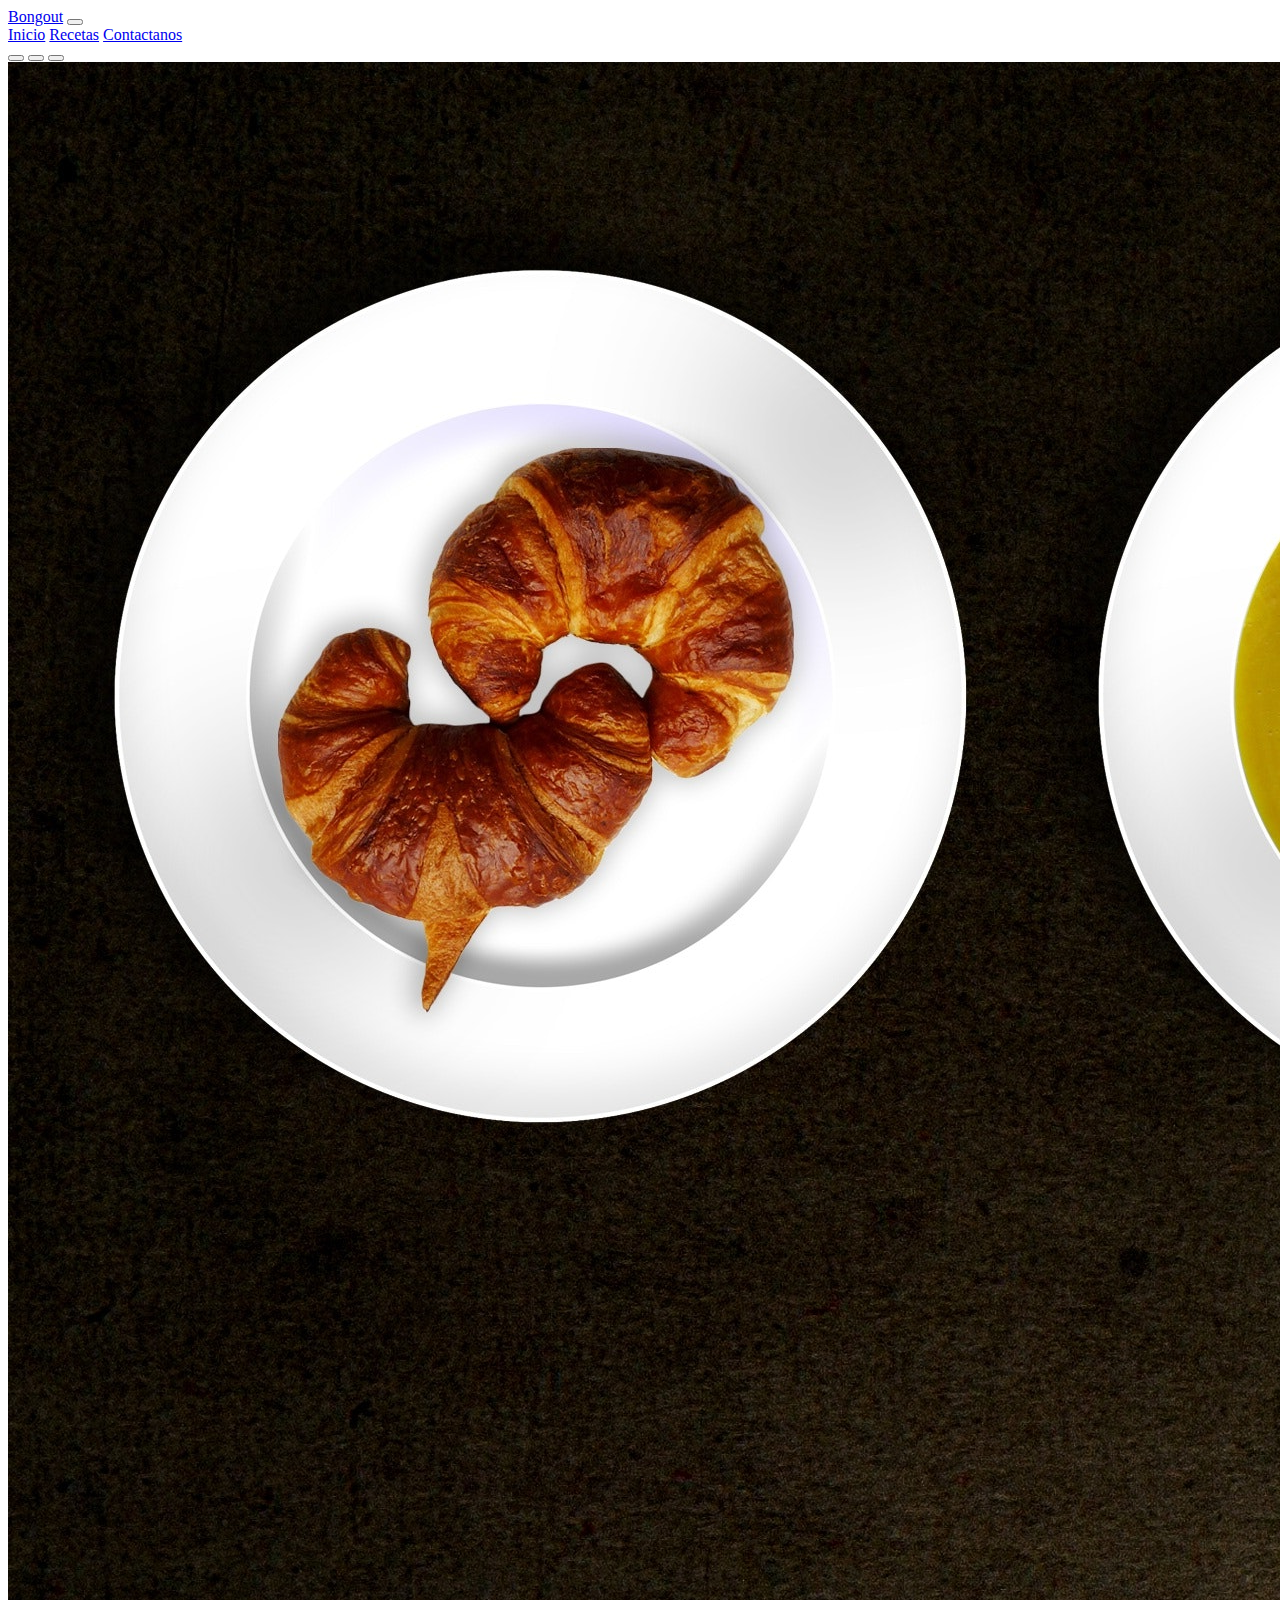
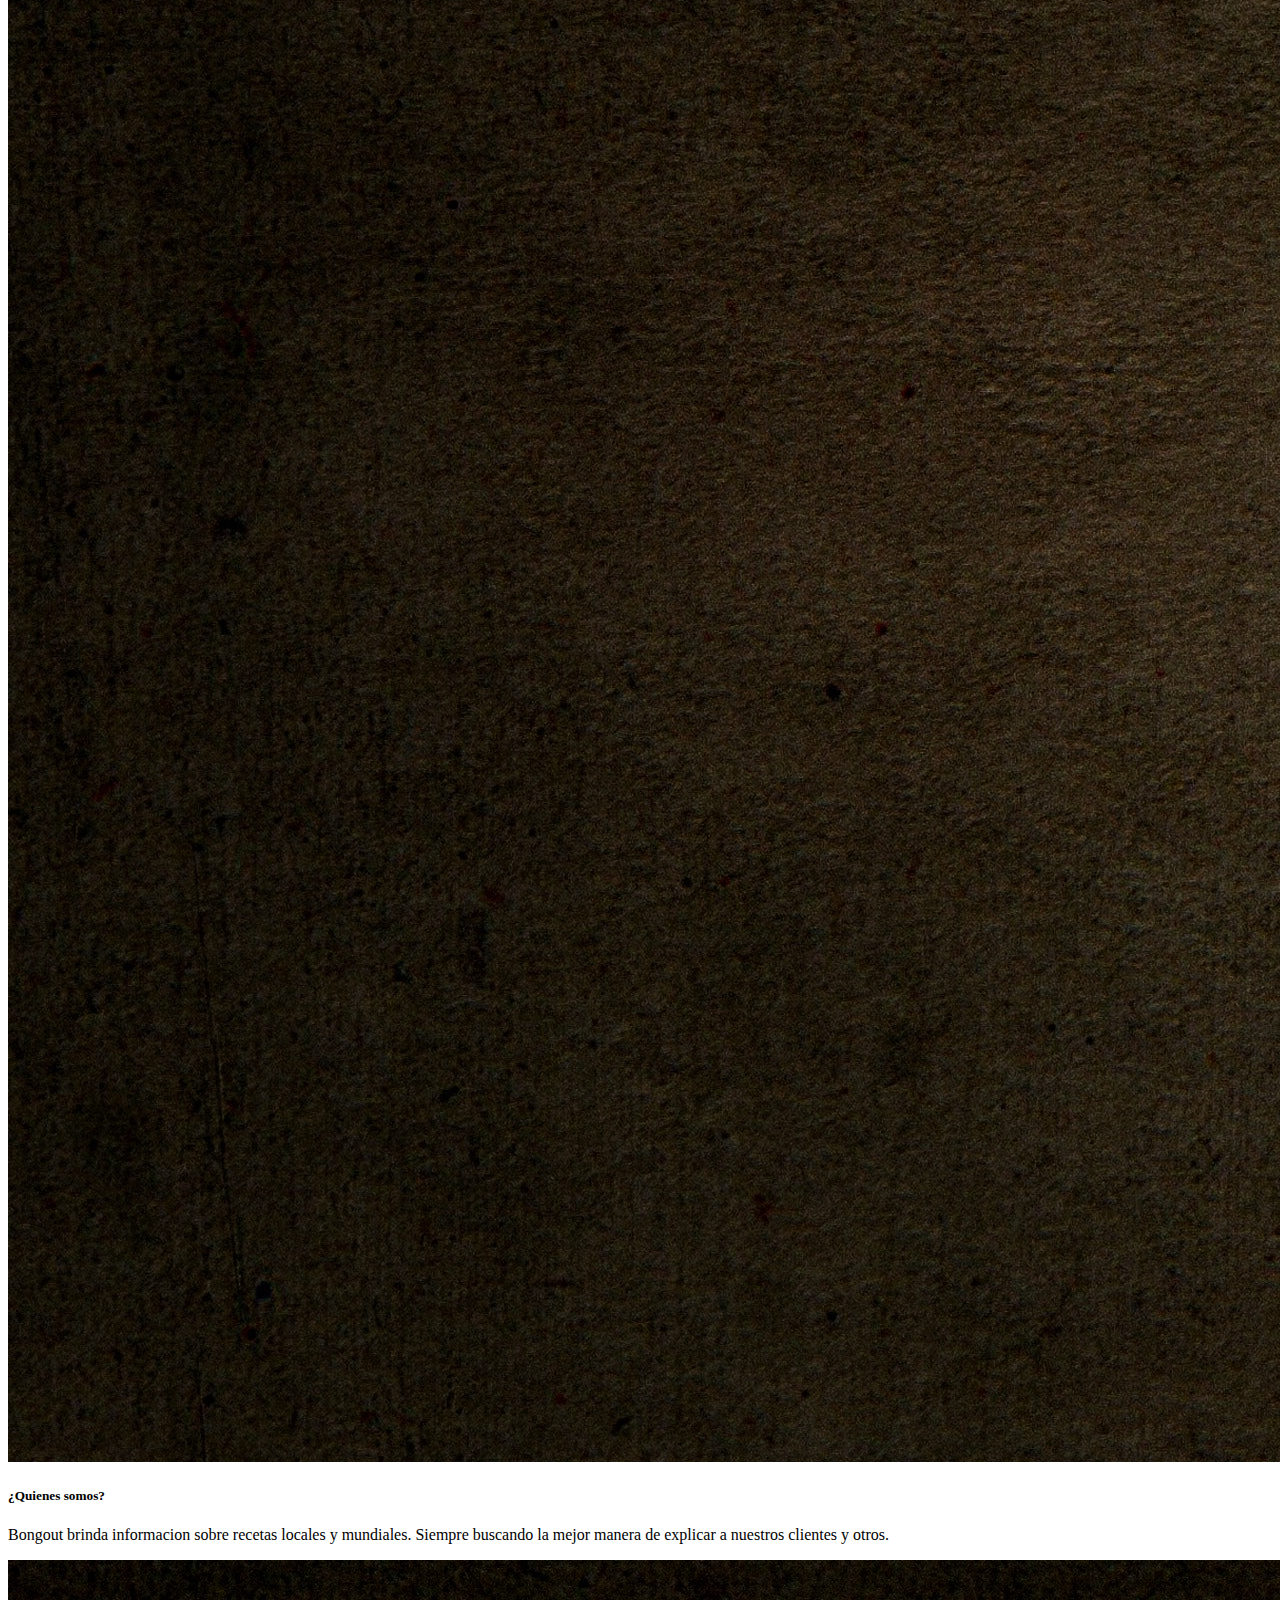
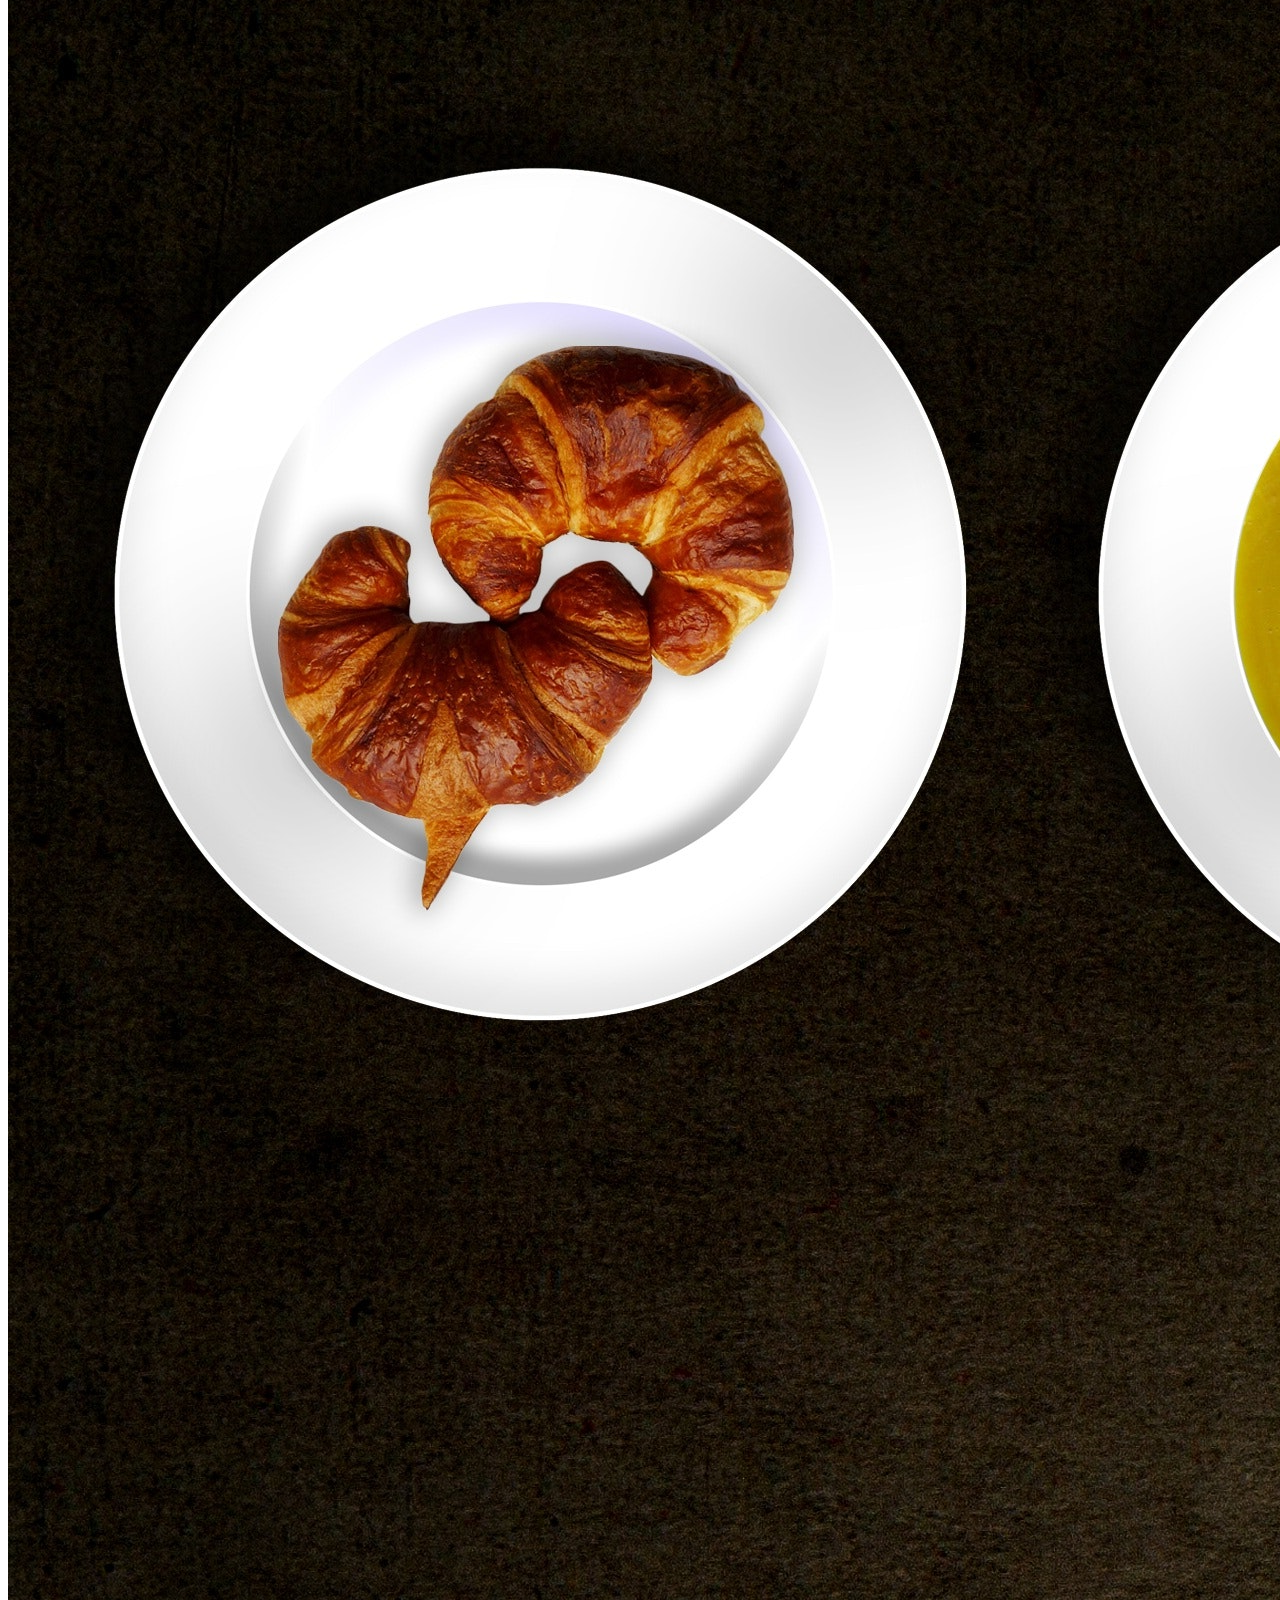
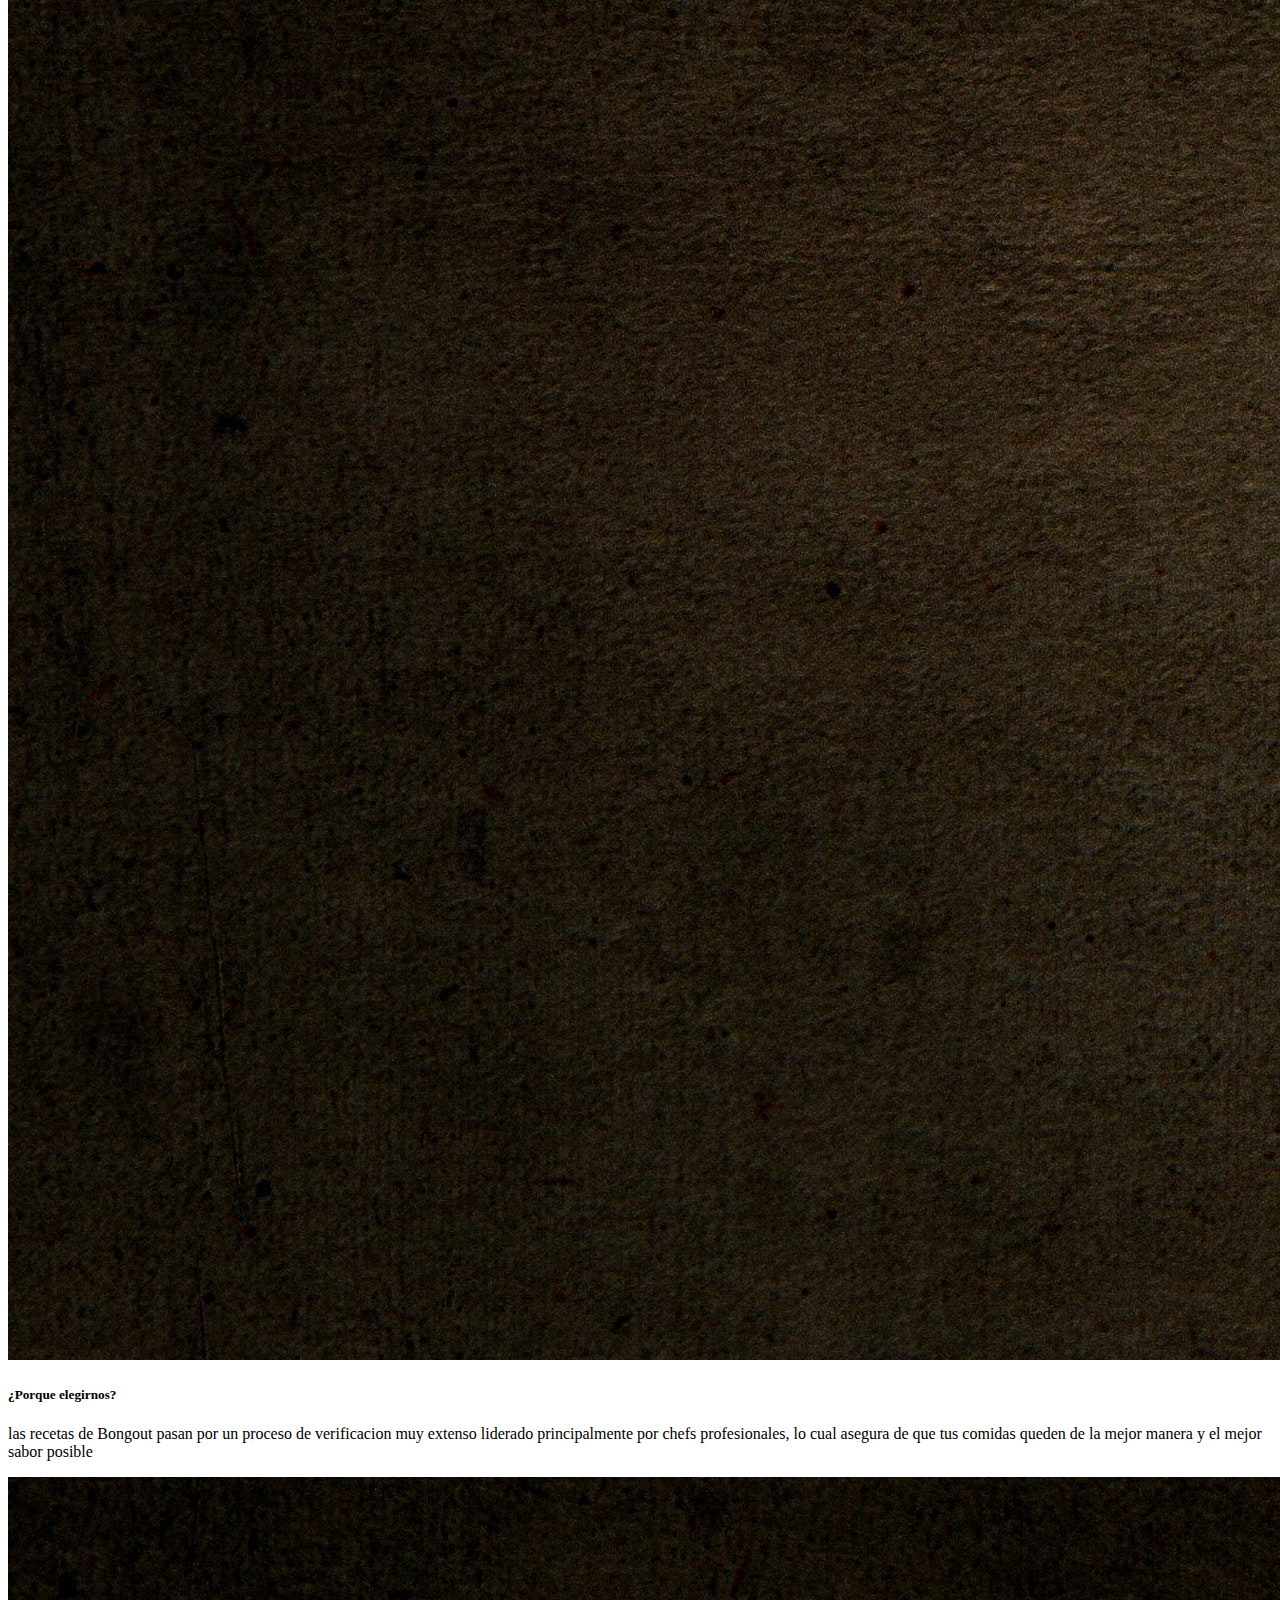
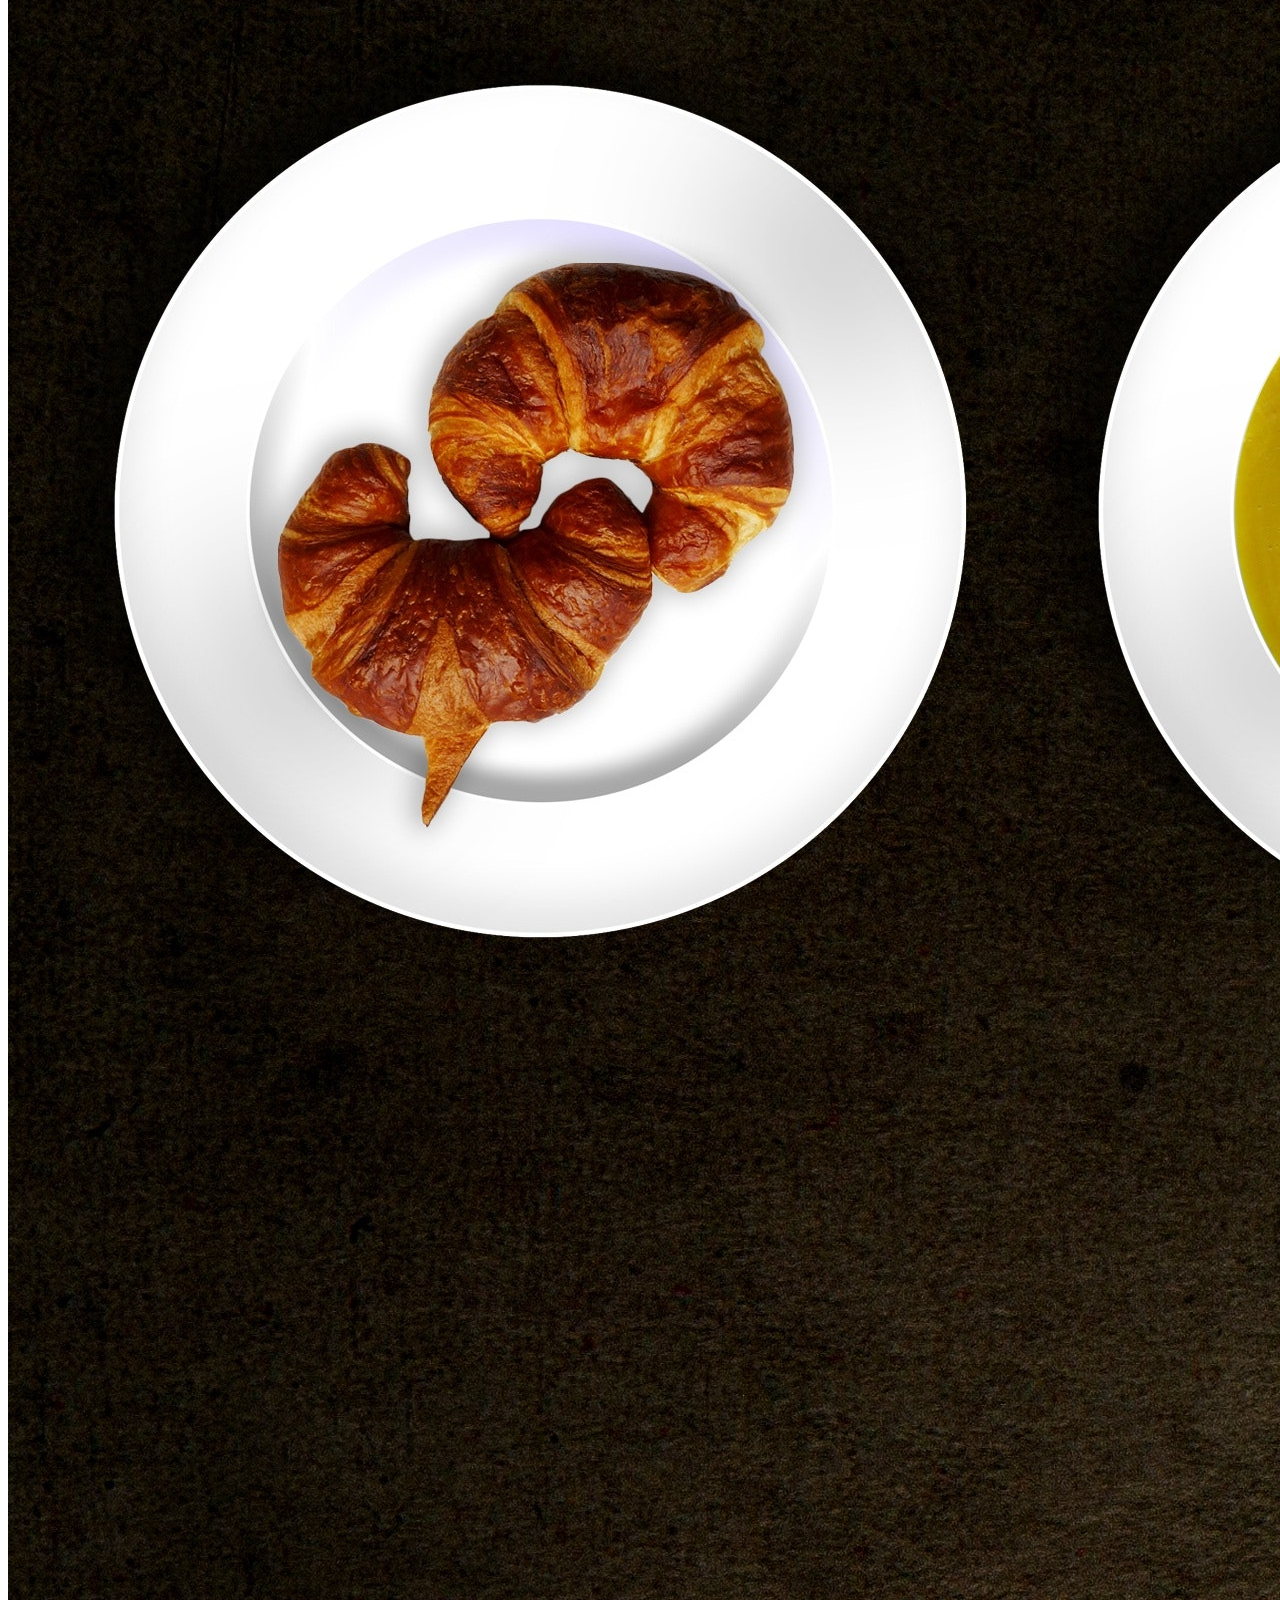
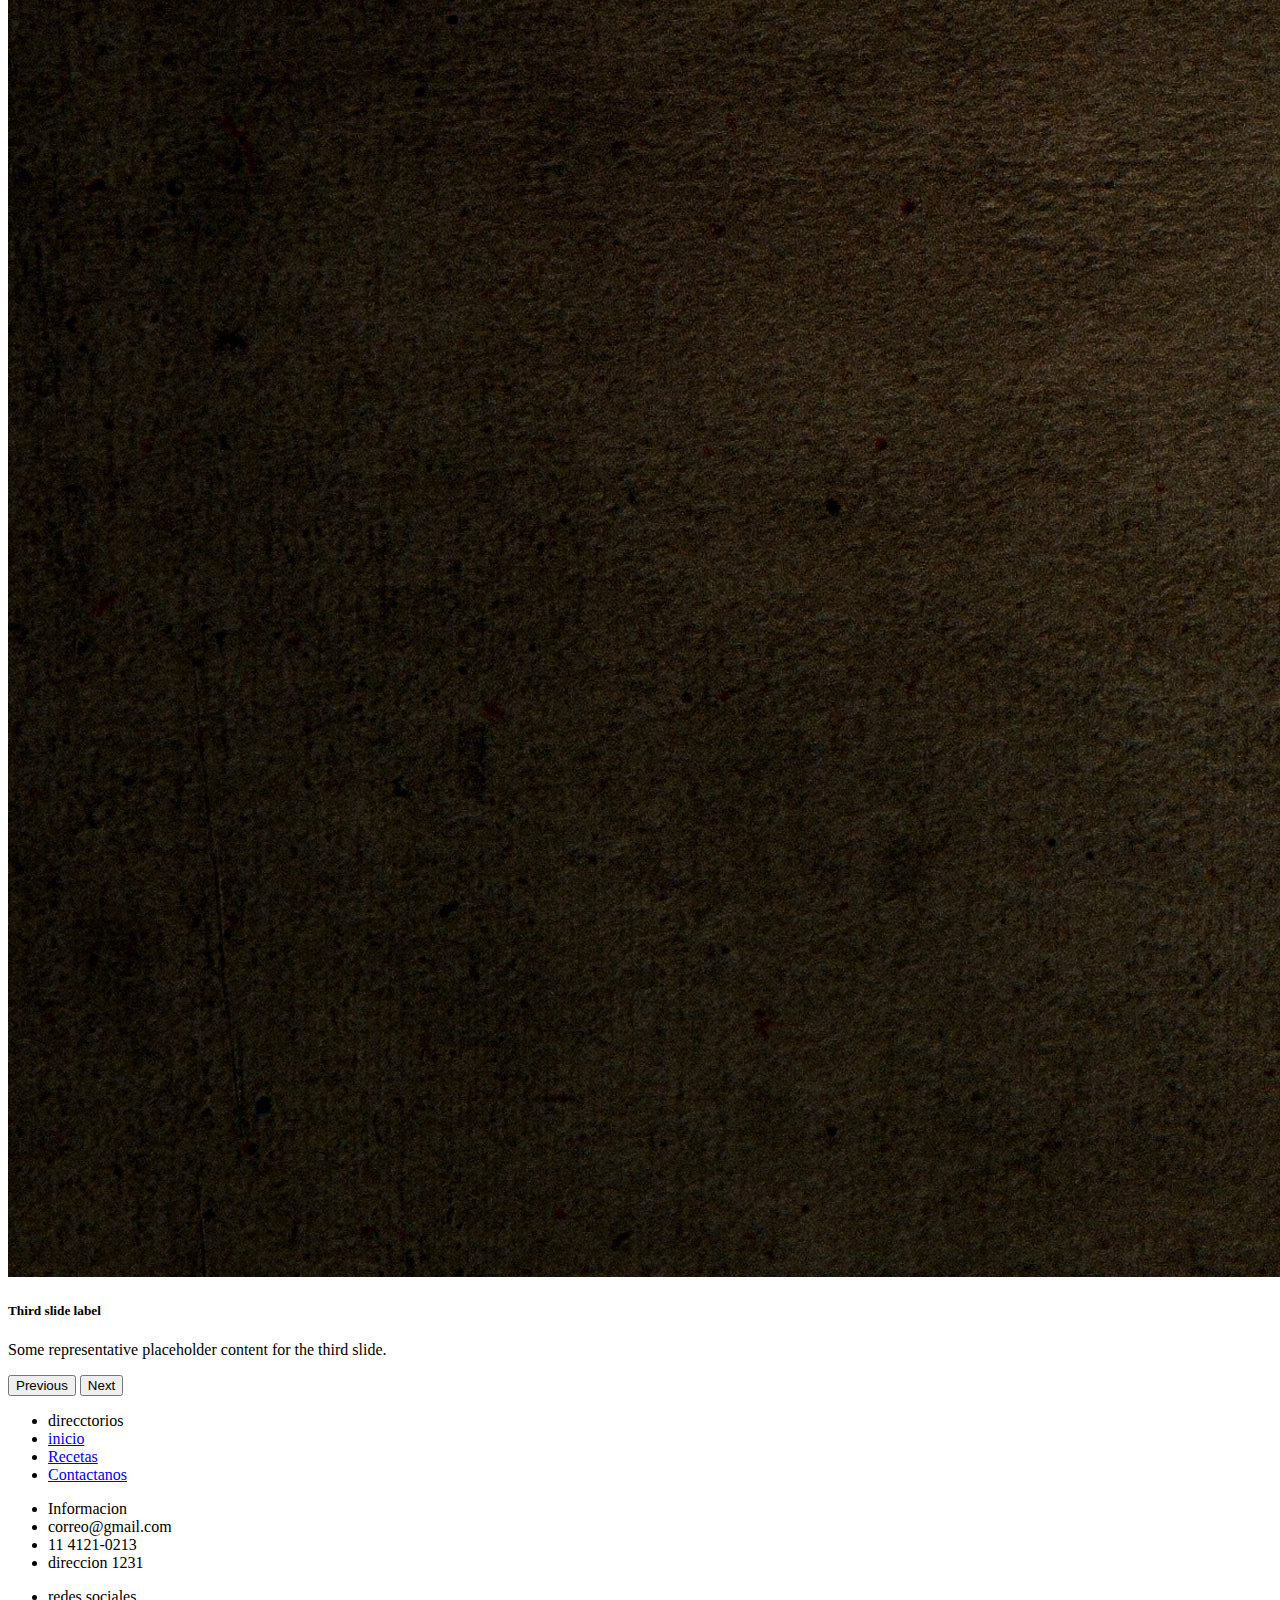
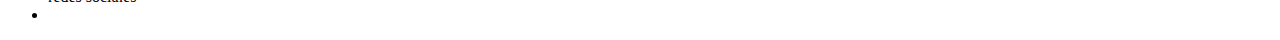
<file: index.html>
<!DOCTYPE html>
<html lang="en">

<head>
  <meta charset="UTF-8">
  <meta http-equiv="X-UA-Compatible" content="IE=edge">
  <meta name="viewport" content="width=device-width, initial-scale=1.0">
  <link rel="stylesheet" href="https://cdnjs.cloudflare.com/ajax/libs/font-awesome/6.1.1/css/all.min.css"
    integrity="sha512-KfkfwYDsLkIlwQp6LFnl8zNdLGxu9YAA1QvwINks4PhcElQSvqcyVLLD9aMhXd13uQjoXtEKNosOWaZqXgel0g=="
    crossorigin="anonymous" referrerpolicy="no-referrer" />
  <meta name="description"
    content="Deliciosas recetas de comida. Las recetas de la comida y cocina sencillas y faciles de preparar.">
  <meta name="keywords"
    content="recetas, faciles, sencillas, dulces, saladas, preparacion, cocina, menu, tipicas, gastronomia, especiales, deliciosas, comida, chefs, profesionales, postres, desayunos">
  <title>Bongout</title>
  <link href="https://cdn.jsdelivr.net/npm/bootstrap@5.2.0/dist/css/bootstrap.min.css" rel="stylesheet"
    integrity="sha384-gH2yIJqKdNHPEq0n4Mqa/HGKIhSkIHeL5AyhkYV8i59U5AR6csBvApHHNl/vI1Bx" crossorigin="anonymous">
</head>
<body>
  <header>
    <nav>
      <nav class="navbar navbar-expand-lg bg-light">
        <div class="container-fluid">
          <i class="fa-solid fa-bowl-food fa-lg"></i>
          <a class="navbar-brand" href="index.html">Bongout</a>
          <button class="navbar-toggler" type="button" data-bs-toggle="collapse" data-bs-target="#navbarNavAltMarkup"
            aria-controls="navbarNavAltMarkup" aria-expanded="false" aria-label="Toggle navigation">
            <span class="navbar-toggler-icon"></span>
          </button>
          <div class="collapse navbar-collapse" id="navbarNavAltMarkup">
            <div class="navbar-nav">
              <a class="nav-link active" aria-current="page" href="index.html">Inicio</a>
              <a class="nav-link" href="html/recetas.html">Recetas</a>
              <a class="nav-link" href="html/contactanos.html">Contactanos</a>
            </div>
          </div>
        </div>
      </nav>
    </nav>
  </header>
  <main class="container ">
    <div id="carouselExampleDark" class="carousel carousel-dark slide" data-bs-ride="carousel">
      <div class="carousel-indicators">
        <button type="button" data-bs-target="#carouselExampleDark" data-bs-slide-to="0" class="active" aria-current="true" aria-label="Slide 1"></button>
        <button type="button" data-bs-target="#carouselExampleDark" data-bs-slide-to="1" aria-label="Slide 2"></button>
        <button type="button" data-bs-target="#carouselExampleDark" data-bs-slide-to="2" aria-label="Slide 3"></button>
      </div>
      <div class="carousel-inner">
        <div class="carousel-item active" data-bs-interval="10000">
          <img src="img/fondo1.jpg" class="d-block w-100" alt="...">
          <div class="carousel-caption d-none d-md-block text-white">
            <h5>¿Quienes somos?</h5>
            <p>Bongout brinda informacion sobre recetas locales y mundiales. Siempre buscando la mejor manera de explicar a nuestros clientes y otros.</p>
          </div>
        </div>
        <div class="carousel-item" data-bs-interval="2000">
          <img src="img/fondo1.jpg" class="d-block w-100" alt="...">
          <div class="carousel-caption d-none d-md-block text-white">
            <h5>¿Porque elegirnos?</h5>
            <p>las recetas de Bongout pasan por un proceso de verificacion muy extenso liderado principalmente por chefs profesionales, lo cual asegura de que tus comidas queden de la mejor manera y el mejor sabor posible</p>
          </div>
        </div>
        <div class="carousel-item">
          <img src="img/fondo1.jpg" class="d-block w-100" alt="...">
          <div class="carousel-caption d-none d-md-block text-white">
            <h5>Third slide label</h5>
            <p>Some representative placeholder content for the third slide.</p>
          </div>
        </div>
      </div>
      <button class="carousel-control-prev" type="button" data-bs-target="#carouselExampleDark" data-bs-slide="prev">
        <span class="carousel-control-prev-icon" aria-hidden="true"></span>
        <span class="visually-hidden">Previous</span>
      </button>
      <button class="carousel-control-next" type="button" data-bs-target="#carouselExampleDark" data-bs-slide="next">
        <span class="carousel-control-next-icon" aria-hidden="true"></span>
        <span class="visually-hidden">Next</span>
      </button>
    </div>
  </main>
  <footer class=" text-black">
    <div class="container">
      <nav class="row">
        <ul class="col-4 list-unstyled">
          <li class="fw-bold text-uppercase">
            direcctorios
          </li>

          <li>
            <a href="index.html" class="text-reset">inicio </a>
          </li>
          <li>
            <a href="../html/recetas.html" class="text-reset">Recetas</a>
          </li>
          <li>
            <a href="../html/contactanos.html" class="text-reset">Contactanos</a>
          </li>
        </ul>
        <ul class="col-4 list-unstyled">

          <li class="fw-bold text-uppercase">
            Informacion
          </li>
          <li>
            correo@gmail.com
          </li>

          <li>
            11 4121-0213
          </li>

          <li>
            direccion 1231
          </li>
        </ul>
        <ul class="col-4 list-unstyled">
          <li class="fw-bold text-uppercase">
            redes sociales
          </li>
          <li class="d-flex">
            <a href="" class="text-reset">
              <i class="fa-brands fa-facebook"></i>
            </a>
            <a href="" class="text-reset">
              <i class="fa-brands fa-instagram"></i>
            </a>
            <a href="" class="text-reset">
              <i class="fa-brands fa-twitter"></i>
            </a>
          </li>
        </ul>
    </div>
    </nav>
  </footer>
  <script src="https://cdn.jsdelivr.net/npm/bootstrap@5.2.0/dist/js/bootstrap.bundle.min.js"
    integrity="sha384-A3rJD856KowSb7dwlZdYEkO39Gagi7vIsF0jrRAoQmDKKtQBHUuLZ9AsSv4jD4Xa"
    crossorigin="anonymous"></script>
</body>

</html>
</file>
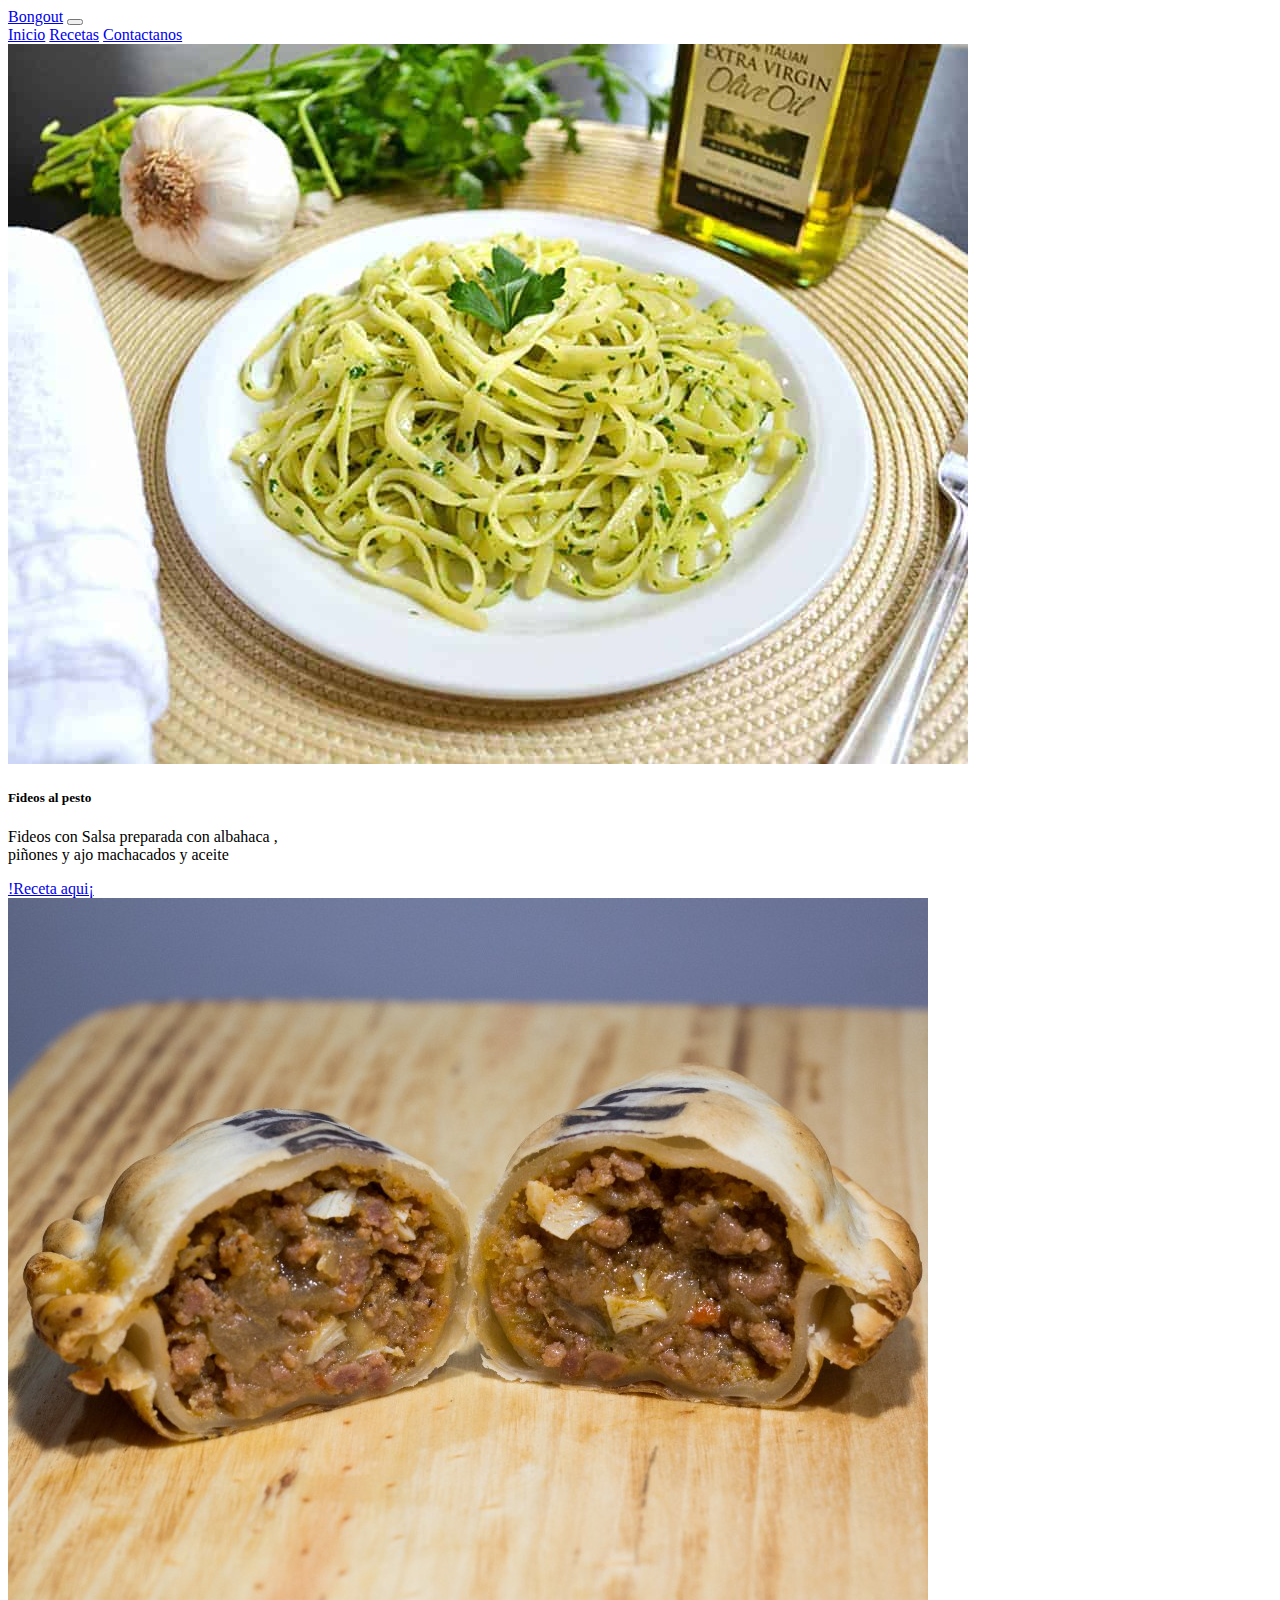
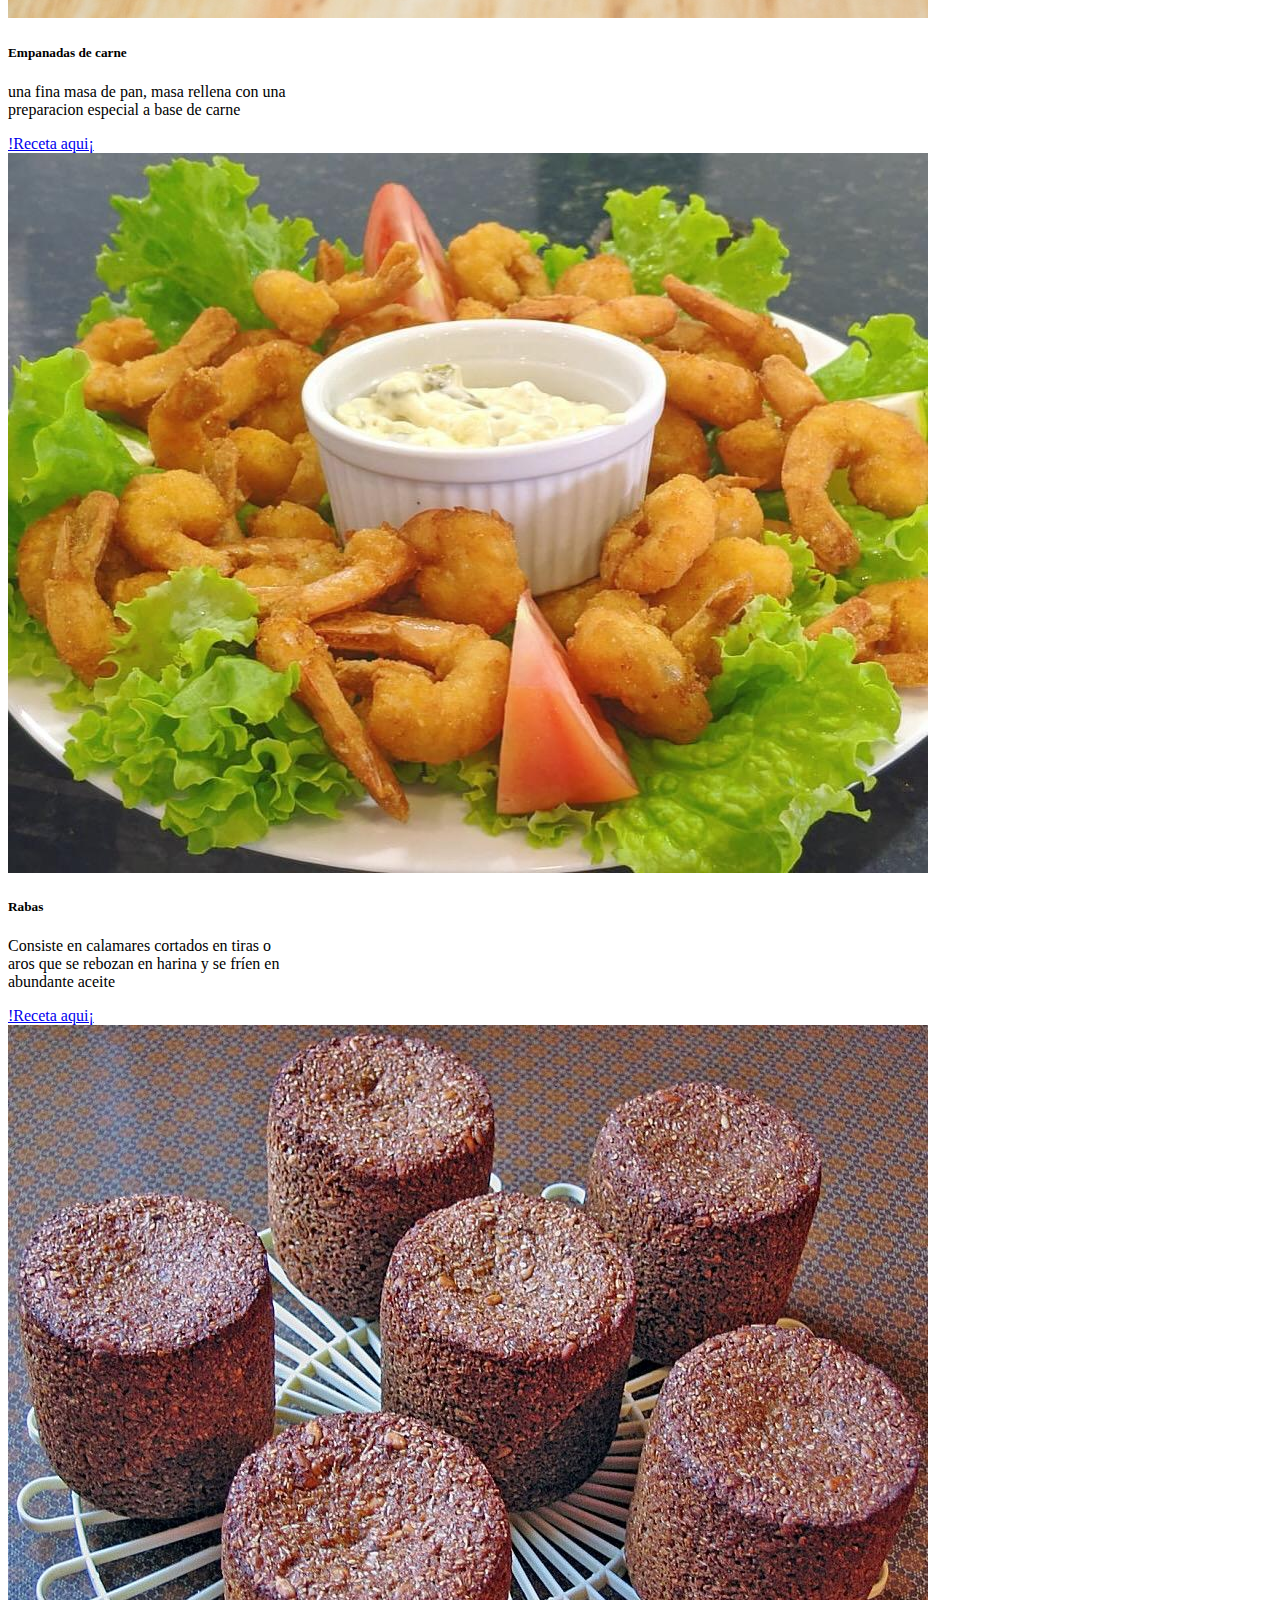
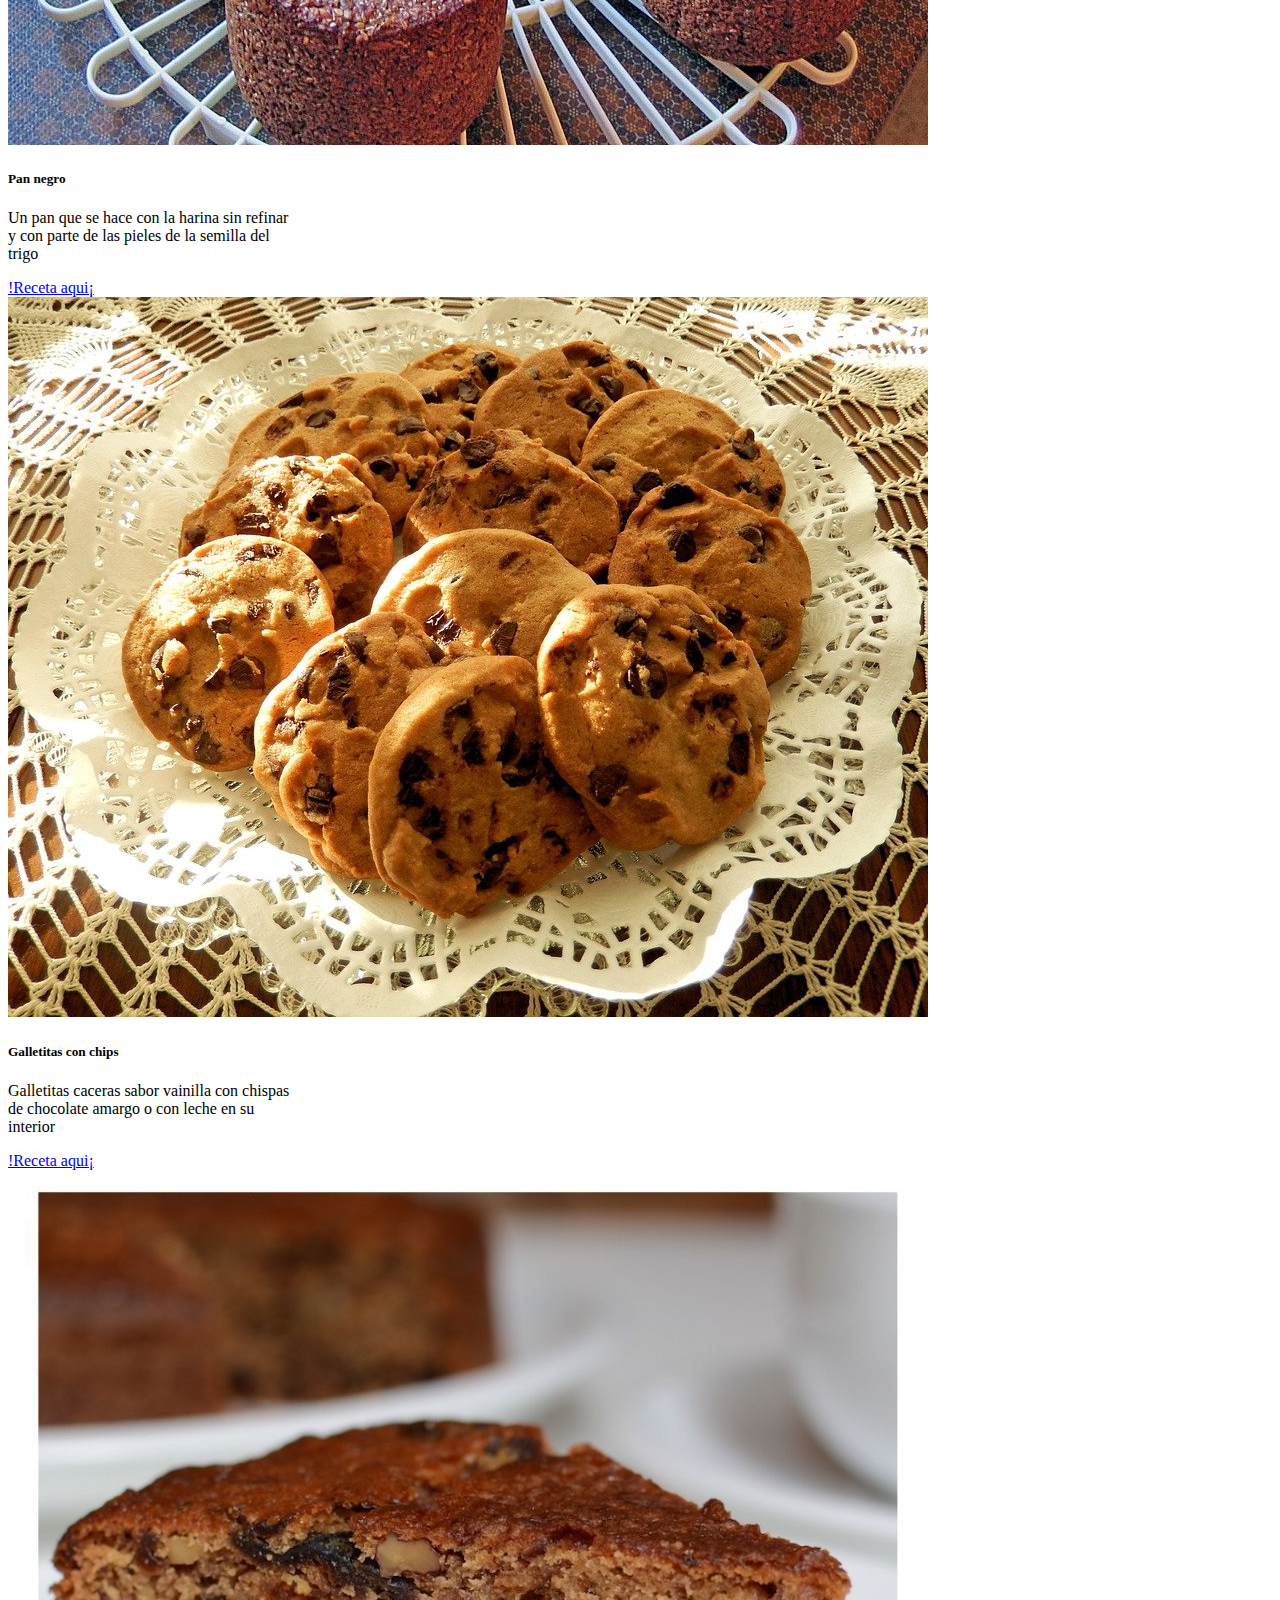
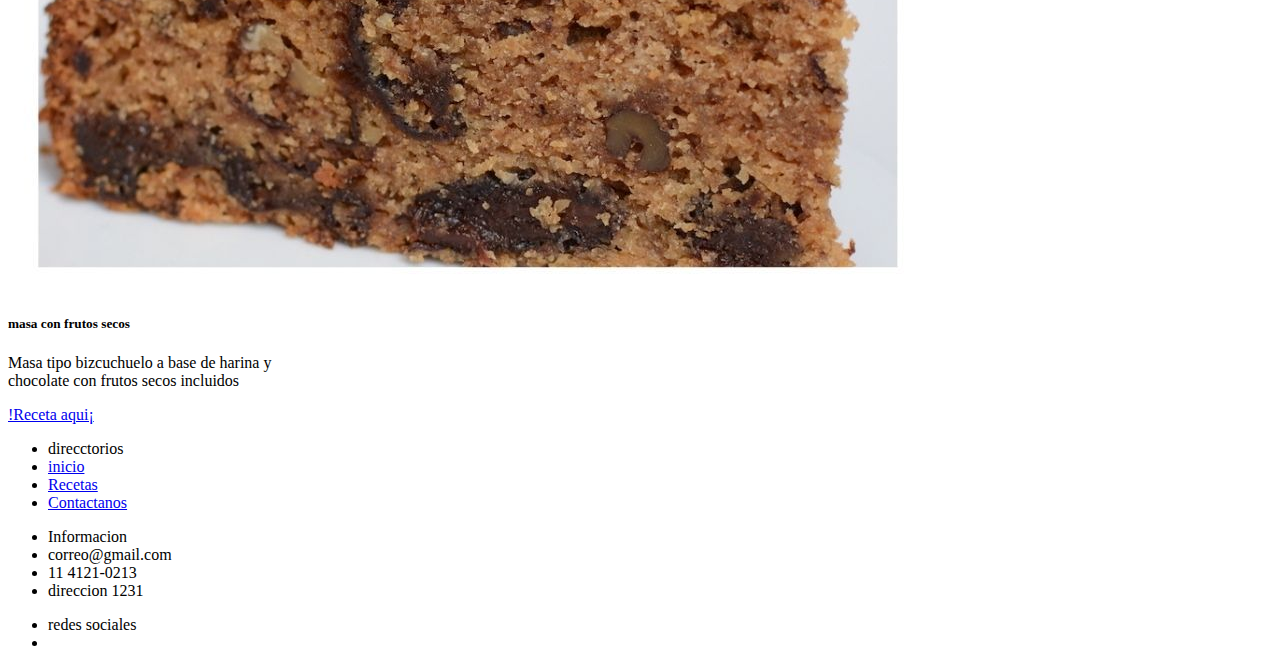
<file: html/recetas.html>
<!DOCTYPE html>
<html lang="en">

<head>
  <meta charset="UTF-8">
  <meta http-equiv="X-UA-Compatible" content="IE=edge">
  <meta name="viewport" content="width=device-width, initial-scale=1.0">
  <link rel="stylesheet" href="https://cdnjs.cloudflare.com/ajax/libs/font-awesome/6.1.1/css/all.min.css"
    integrity="sha512-KfkfwYDsLkIlwQp6LFnl8zNdLGxu9YAA1QvwINks4PhcElQSvqcyVLLD9aMhXd13uQjoXtEKNosOWaZqXgel0g=="
    crossorigin="anonymous" referrerpolicy="no-referrer" />
  <meta name="description"
    content="Deliciosas recetas de comida. Las recetas de la comida y cocina sencillas y faciles de preparar.">
  <meta name="keywords"
    content="recetas, faciles, sencillas, dulces, saladas, preparacion, cocina, menu, tipicas, gastronomia, especiales, deliciosas, comida, chefs, profesionales, postres, desayunos">
  <title>Bongout</title>
  <link href="https://cdn.jsdelivr.net/npm/bootstrap@5.2.0/dist/css/bootstrap.min.css" rel="stylesheet"
    integrity="sha384-gH2yIJqKdNHPEq0n4Mqa/HGKIhSkIHeL5AyhkYV8i59U5AR6csBvApHHNl/vI1Bx" crossorigin="anonymous">
</head>

<body>
  <header>
    <nav>
      <nav class="navbar navbar-expand-lg bg-light">
        <div class="container-fluid">
          <i class="fa-solid fa-bowl-food fa-lg"></i>
          <a class="navbar-brand" href="../index.html">Bongout</a>
          <button class="navbar-toggler" type="button" data-bs-toggle="collapse" data-bs-target="#navbarNavAltMarkup"
            aria-controls="navbarNavAltMarkup" aria-expanded="false" aria-label="Toggle navigation">
            <span class="navbar-toggler-icon"></span>
          </button>
          <div class="collapse navbar-collapse" id="navbarNavAltMarkup">
            <div class="navbar-nav">
              <a class="nav-link active" aria-current="page" href="../index.html">Inicio</a>
              <a class="nav-link" href="../html/recetas.html">Recetas</a>
              <a class="nav-link" href="../html/contactanos.html">Contactanos</a>
            </div>
          </div>
        </div>
      </nav>
    </nav>
  </header>
<main class="container mt-2 mb-2">
  <div class="row mt-2 mb-2">
    <div class="col-4">
      <div class="card" style="width: 18rem;">
        <img src="../img/Fideos.jpg" class="card-img-top" alt="...">
        <div class="card-body">
          <h5 class="card-title">Fideos al pesto</h5>
          <p class="card-text">Fideos con Salsa preparada con albahaca , piñones y ajo machacados y aceite</p>
          <a href="#" class="btn btn-primary">!Receta aqui¡</a>
        </div>
      </div>
    </div>
    <div class="col-4">
      <div class="card" style="width: 18rem;">
        <img src="../img/empanada.jpg" class="card-img-top" alt="...">
        <div class="card-body">
          <h5 class="card-title">Empanadas de carne</h5>
          <p class="card-text">una fina masa de pan, masa rellena con una preparacion especial a base de carne</p>
          <a href="#" class="btn btn-primary">!Receta aqui¡</a>
        </div>
      </div>
    </div>
    <div class="col-4">
      <div class="card" style="width: 18rem;">
        <img src="../img/rabas.jpg" class="card-img-top" alt="...">
        <div class="card-body">
          <h5 class="card-title">Rabas</h5>
          <p class="card-text">Consiste en calamares cortados en tiras o aros que se rebozan en harina y se fríen en abundante aceite</p>
          <a href="#" class="btn btn-primary">!Receta aqui¡</a>
        </div>
      </div>
    </div>
  </div>
  <div class="row mt-2 mb-2">
    <div class="col-4">
      <div class="card" style="width: 18rem;">
        <img src="../img/panintegral.jpg" class="card-img-top" alt="...">
        <div class="card-body">
          <h5 class="card-title">Pan negro</h5>
          <p class="card-text"> Un pan que se hace con la harina sin refinar y con parte de las pieles de la semilla del trigo</p>
          <a href="#" class="btn btn-primary">!Receta aqui¡</a>
        </div>
      </div>
    </div>
    <div class="col-4">
      <div class="card" style="width: 18rem;">
        <img src="../img/cookies.jpg" class="card-img-top" alt="...">
        <div class="card-body">
          <h5 class="card-title">Galletitas con chips</h5>
          <p class="card-text">Galletitas caceras sabor vainilla con chispas de chocolate amargo o con leche en su interior</p>
          <a href="#" class="btn btn-primary">!Receta aqui¡</a>
        </div>
      </div>
    </div>
    <div class="col-4">
      <div class="card" style="width: 18rem;">
        <img src="../img/torta.jpg" class="card-img-top" alt="...">
        <div class="card-body">
          <h5 class="card-title">masa con frutos secos</h5>
          <p class="card-text">Masa tipo bizcuchuelo a base de harina y chocolate con frutos secos incluidos</p>
          <a href="#" class="btn btn-primary">!Receta aqui¡</a>
        </div>
      </div>
    </div>
  </div>
</main>
  <footer class=" text-black">
    <div class="container">
      <nav class="row">
        <ul class="col-4 list-unstyled">
          <li class="fw-bold text-uppercase">
            direcctorios
          </li>

          <li>
            <a href="../index.html" class="text-reset">inicio </a>
          </li>
          <li>
            <a href="../html/recetas.html" class="text-reset">Recetas</a>
          </li>
          <li>
            <a href="../html/contactanos.html" class="text-reset">Contactanos</a>
          </li>
        </ul>
        <ul class="col-4 list-unstyled">

          <li class="fw-bold text-uppercase">
            Informacion
          </li>
          <li>
            correo@gmail.com
          </li>

          <li>
            11 4121-0213
          </li>

          <li>
            direccion 1231
          </li>
        </ul>
        <ul class="col-4 list-unstyled">
          <li class="fw-bold text-uppercase">
            redes sociales
          </li>
          <li class="d-flex">
            <a href="" class="text-reset">
              <i class="fa-brands fa-facebook"></i>
            </a>
            <a href="" class="text-reset">
              <i class="fa-brands fa-instagram"></i>
            </a>
            <a href="" class="text-reset">
              <i class="fa-brands fa-twitter"></i>
            </a>
          </li>
        </ul>
    </div>
    </nav>
  </footer>
  <script src="https://cdn.jsdelivr.net/npm/bootstrap@5.2.0/dist/js/bootstrap.bundle.min.js"
    integrity="sha384-A3rJD856KowSb7dwlZdYEkO39Gagi7vIsF0jrRAoQmDKKtQBHUuLZ9AsSv4jD4Xa"
    crossorigin="anonymous"></script>
</body>

</html>
</file>
